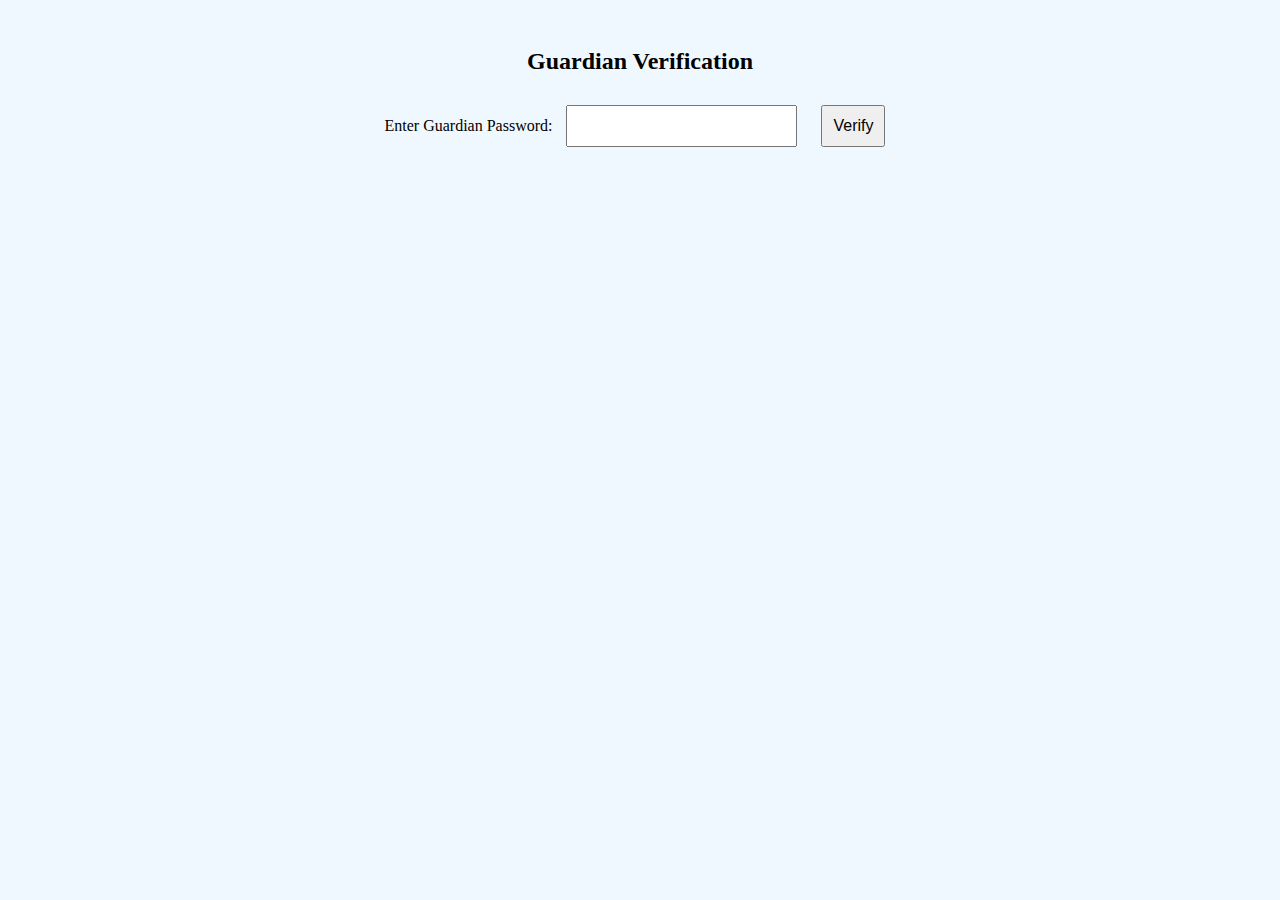
<file: index.html>
<!DOCTYPE html>
<html lang="en">
<head>
  <meta charset="UTF-8">
  <title>Guardian Verification</title>
  <link rel="stylesheet" href="style.css">
</head>
<body>
  <h2>Guardian Verification</h2>
  <form action="verify.php" method="POST">
    <label for="password">Enter Guardian Password:</label>
    <input type="password" name="password" required>
    <button type="submit">Verify</button>
  </form>
</body>
</html>
</file>
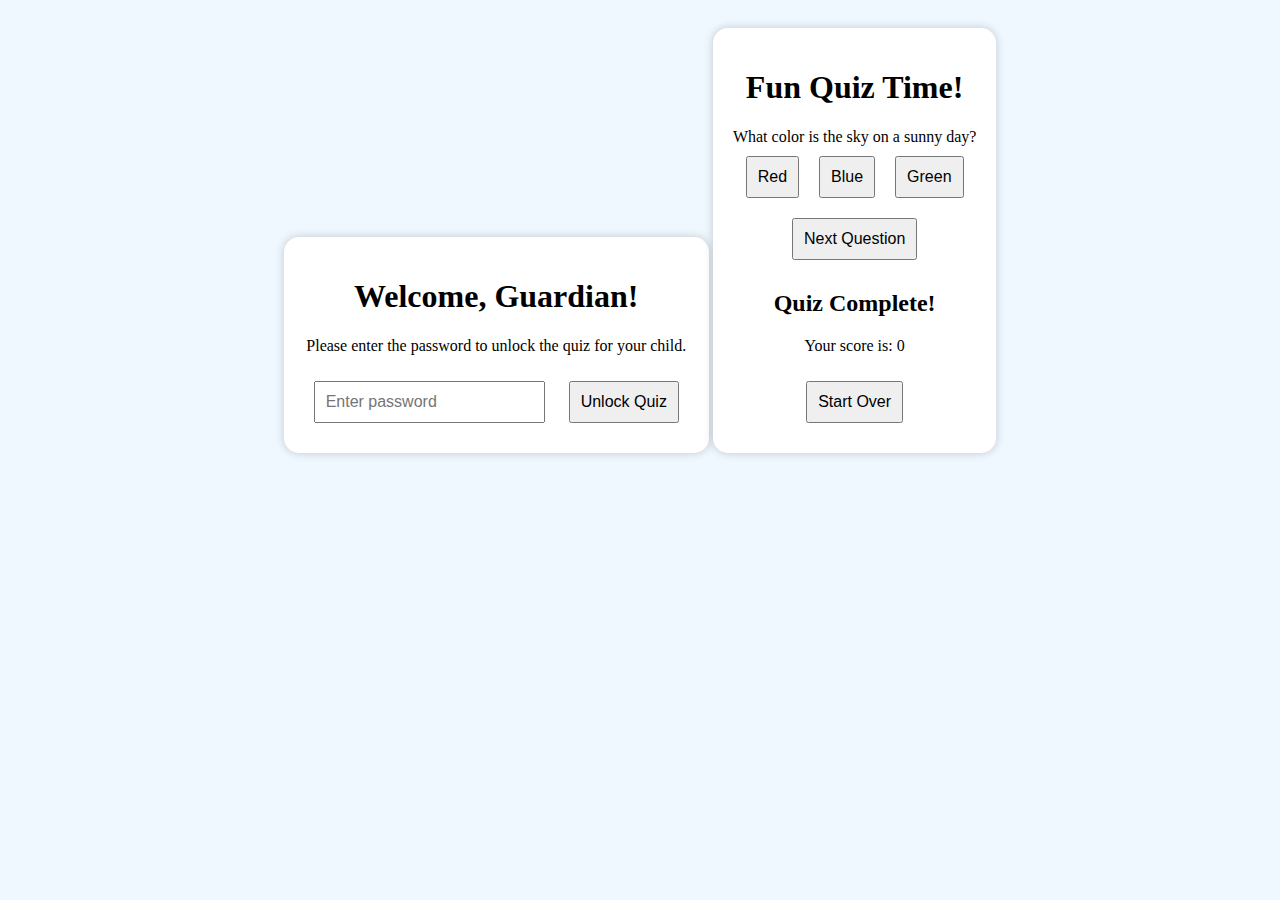
<file: quiz.html>
<!DOCTYPE html>
<html lang="en">
<head>
    <meta charset="UTF-8">
    <meta name="viewport" content="width=device-width, initial-scale=1.0">
    <title>Guardian Access</title>
    <link rel="stylesheet" href="style.css">
    <link rel="preconnect" href="https://fonts.googleapis.com">
    <link rel="preconnect" href="https://fonts.gstatic.com" crossorigin>
    <link href="https://fonts.googleapis.com/css2?family=Luckiest+Guy&display=swap" rel="stylesheet">
</head>
<body>
    <div class="container">
        <h1>Welcome, Guardian!</h1>
        <p>Please enter the password to unlock the quiz for your child.</p>
        <form action="verify.php" method="POST" class="form">
            <input type="password" name="password" placeholder="Enter password" required>
            <button type="submit">Unlock Quiz</button>
        </form>
    </div>
</body>
</html>

<!-- quiz.html: The main quiz page for children -->
<!DOCTYPE html>
<html lang="en">
<head>
    <meta charset="UTF-8">
    <meta name="viewport" content="width=device-width, initial-scale=1.0">
    <title>Fun Quiz Time!</title>
    <link rel="stylesheet" href="style.css">
    <link rel="preconnect" href="https://fonts.googleapis.com">
    <link rel="preconnect" href="https://fonts.gstatic.com" crossorigin>
    <link href="https://fonts.googleapis.com/css2?family=Luckiest+Guy&display=swap" rel="stylesheet">
</head>
<body>
    <div class="container">
        <h1>Fun Quiz Time!</h1>
        <div id="quiz-container">
            <div id="question-box"></div>
            <div id="options-container"></div>
            <div id="navigation-buttons">
                <button id="next-btn" class="hidden">Next Question</button>
            </div>
            <div id="result-container" class="hidden">
                <h2>Quiz Complete!</h2>
                <p>Your score is: <span id="score">0</span></p>
                <button onclick="window.location.href='index.html'">Start Over</button>
            </div>
        </div>
    </div>
    <script src="script.js"></script>
</body>
</html>
</file>
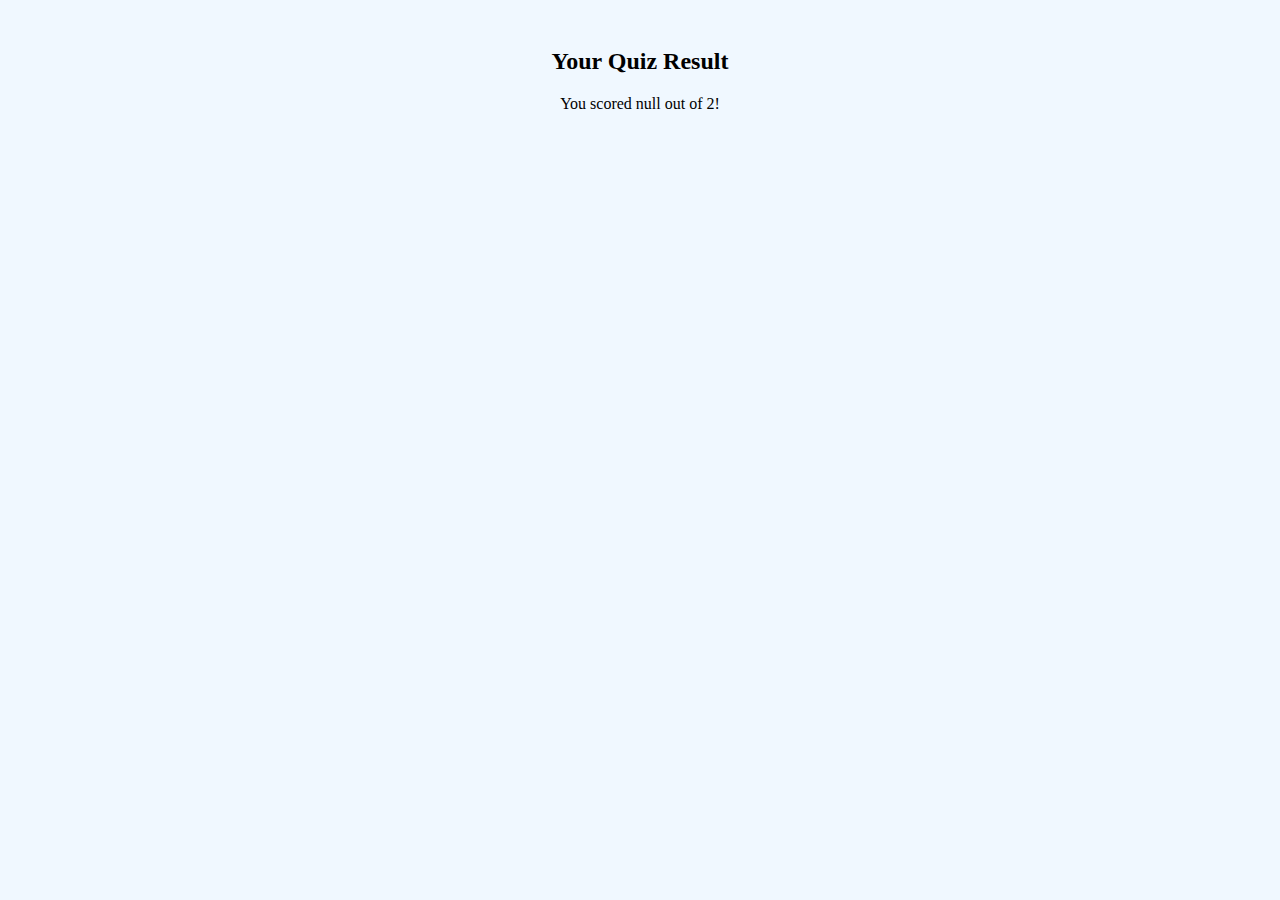
<file: result.html>
<!DOCTYPE html>
<html lang="en">
<head>
  <meta charset="UTF-8">
  <title>Quiz Result</title>
  <link rel="stylesheet" href="style.css">
</head>
<body>
  <h2>Your Quiz Result</h2>
  <p id="scoreDisplay"></p>

  <script>
    const score = localStorage.getItem("quizScore");
    document.getElementById("scoreDisplay").innerText = `You scored ${score} out of 2!`;
  </script>
</body>
</html>
</file>
<file: style.css>
body {
  font-family: 'Comic Sans MS', cursive;
  background-color: #f0f8ff;
  text-align: center;
  padding: 20px;
}

.container, .quiz-container {
  background: #fff;
  padding: 20px;
  border-radius: 15px;
  display: inline-block;
  box-shadow: 0 0 10px rgba(0,0,0,0.2);
}

input[type="password"], button {
  padding: 10px;
  margin: 10px;
  font-size: 16px;
}

.animation {
  width: 150px;
  margin-bottom: 20px;
}
</file>
